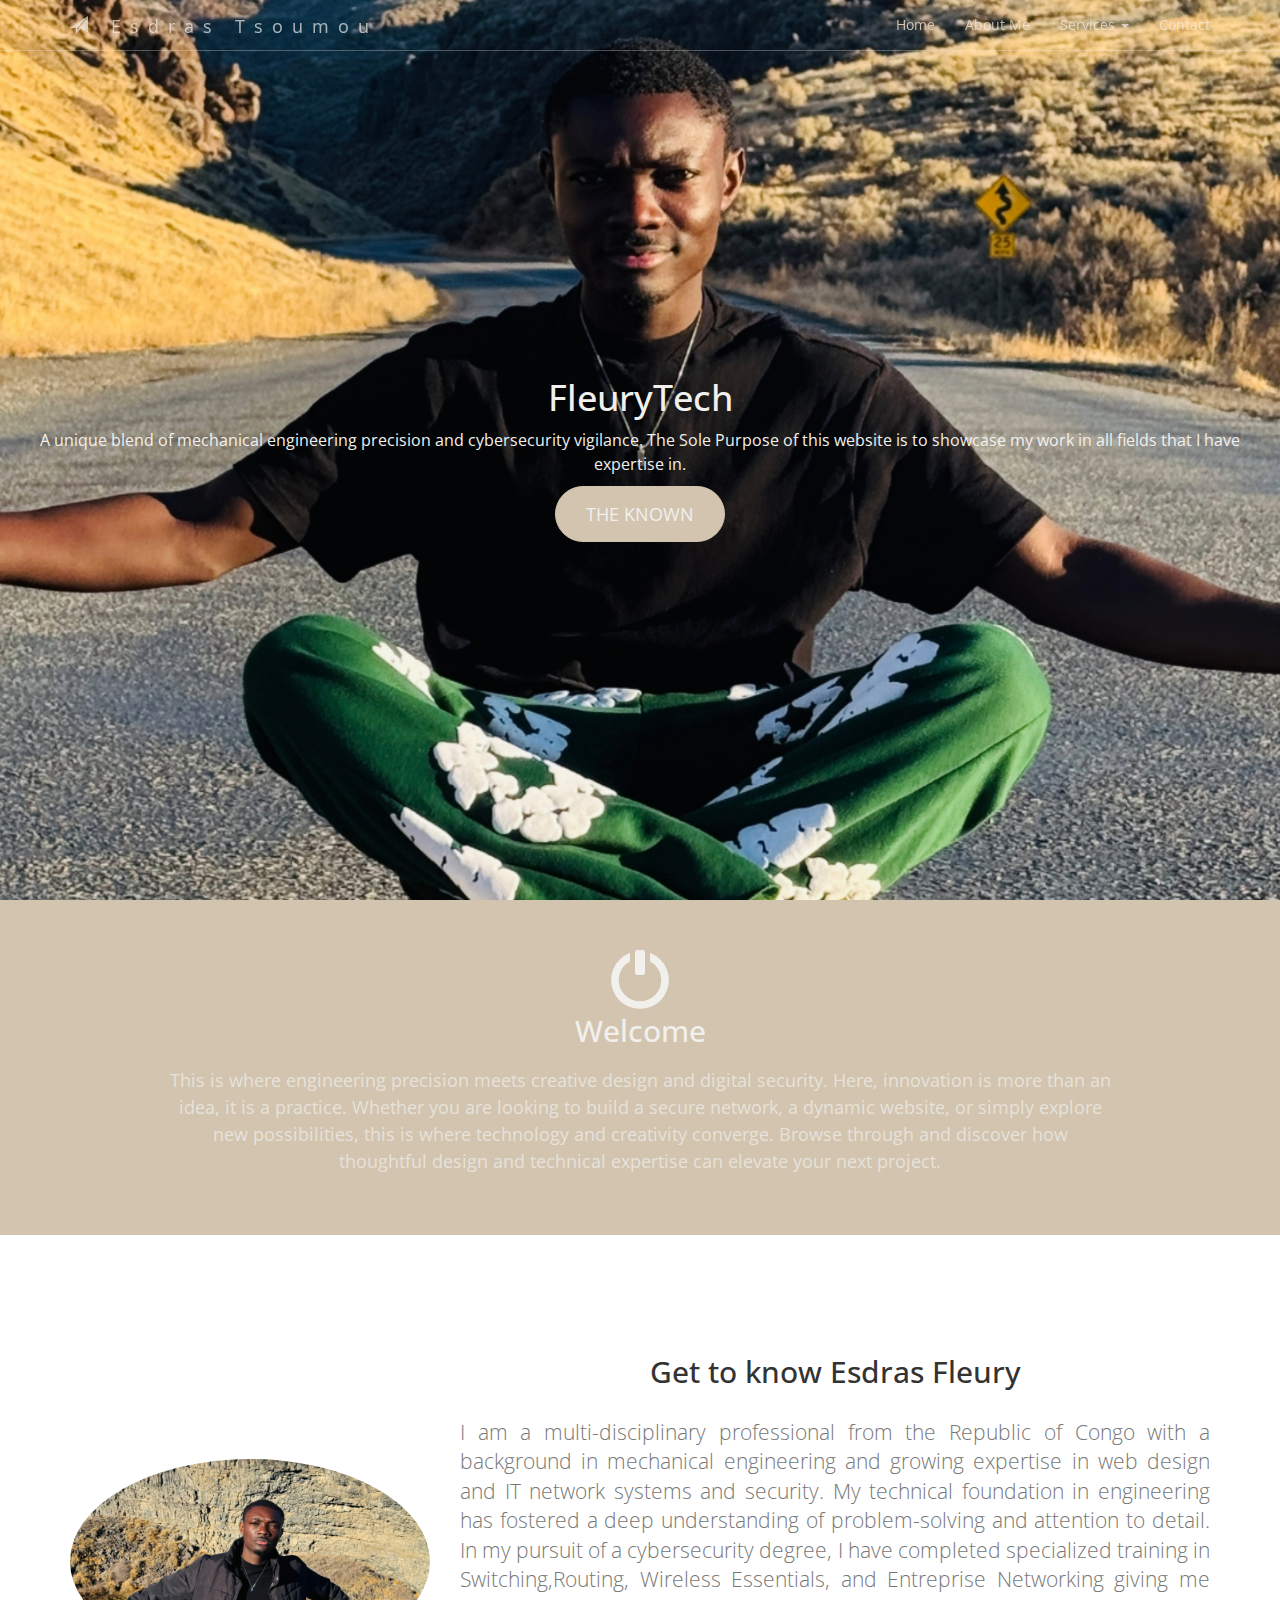
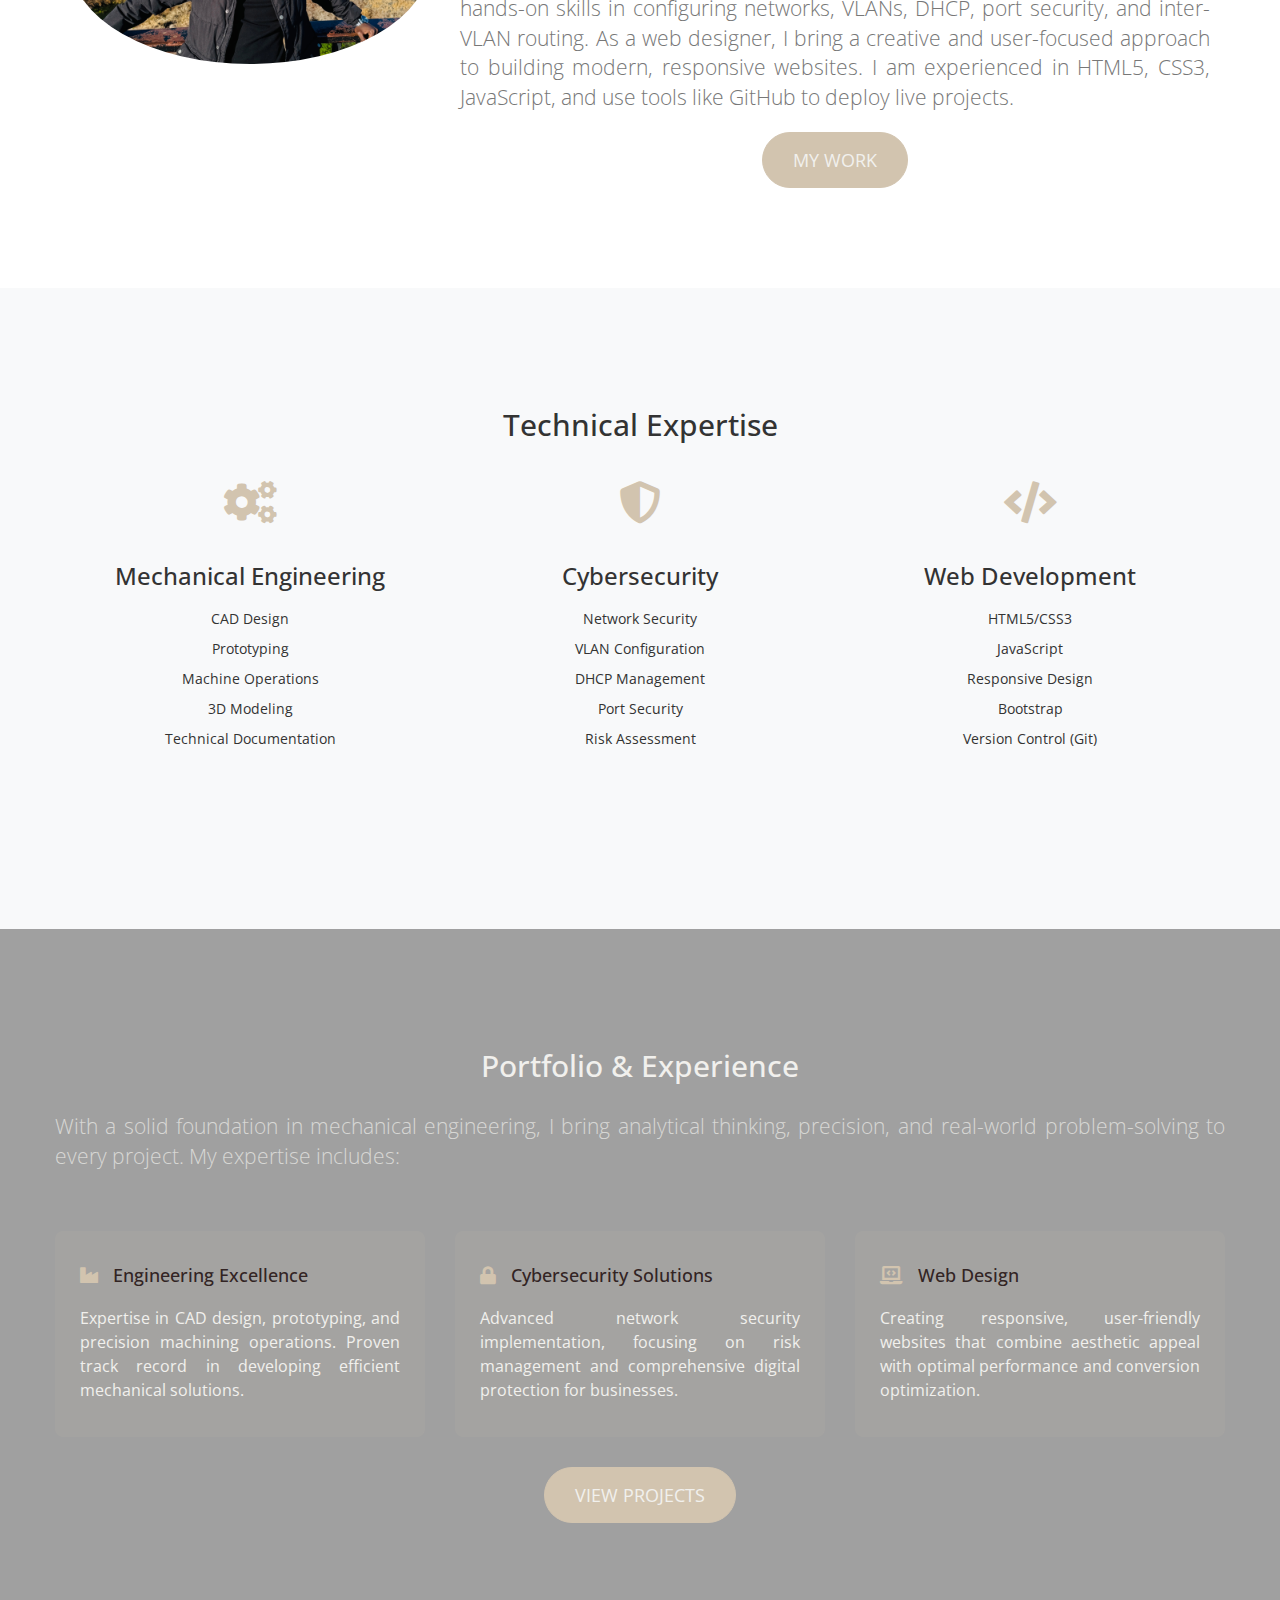
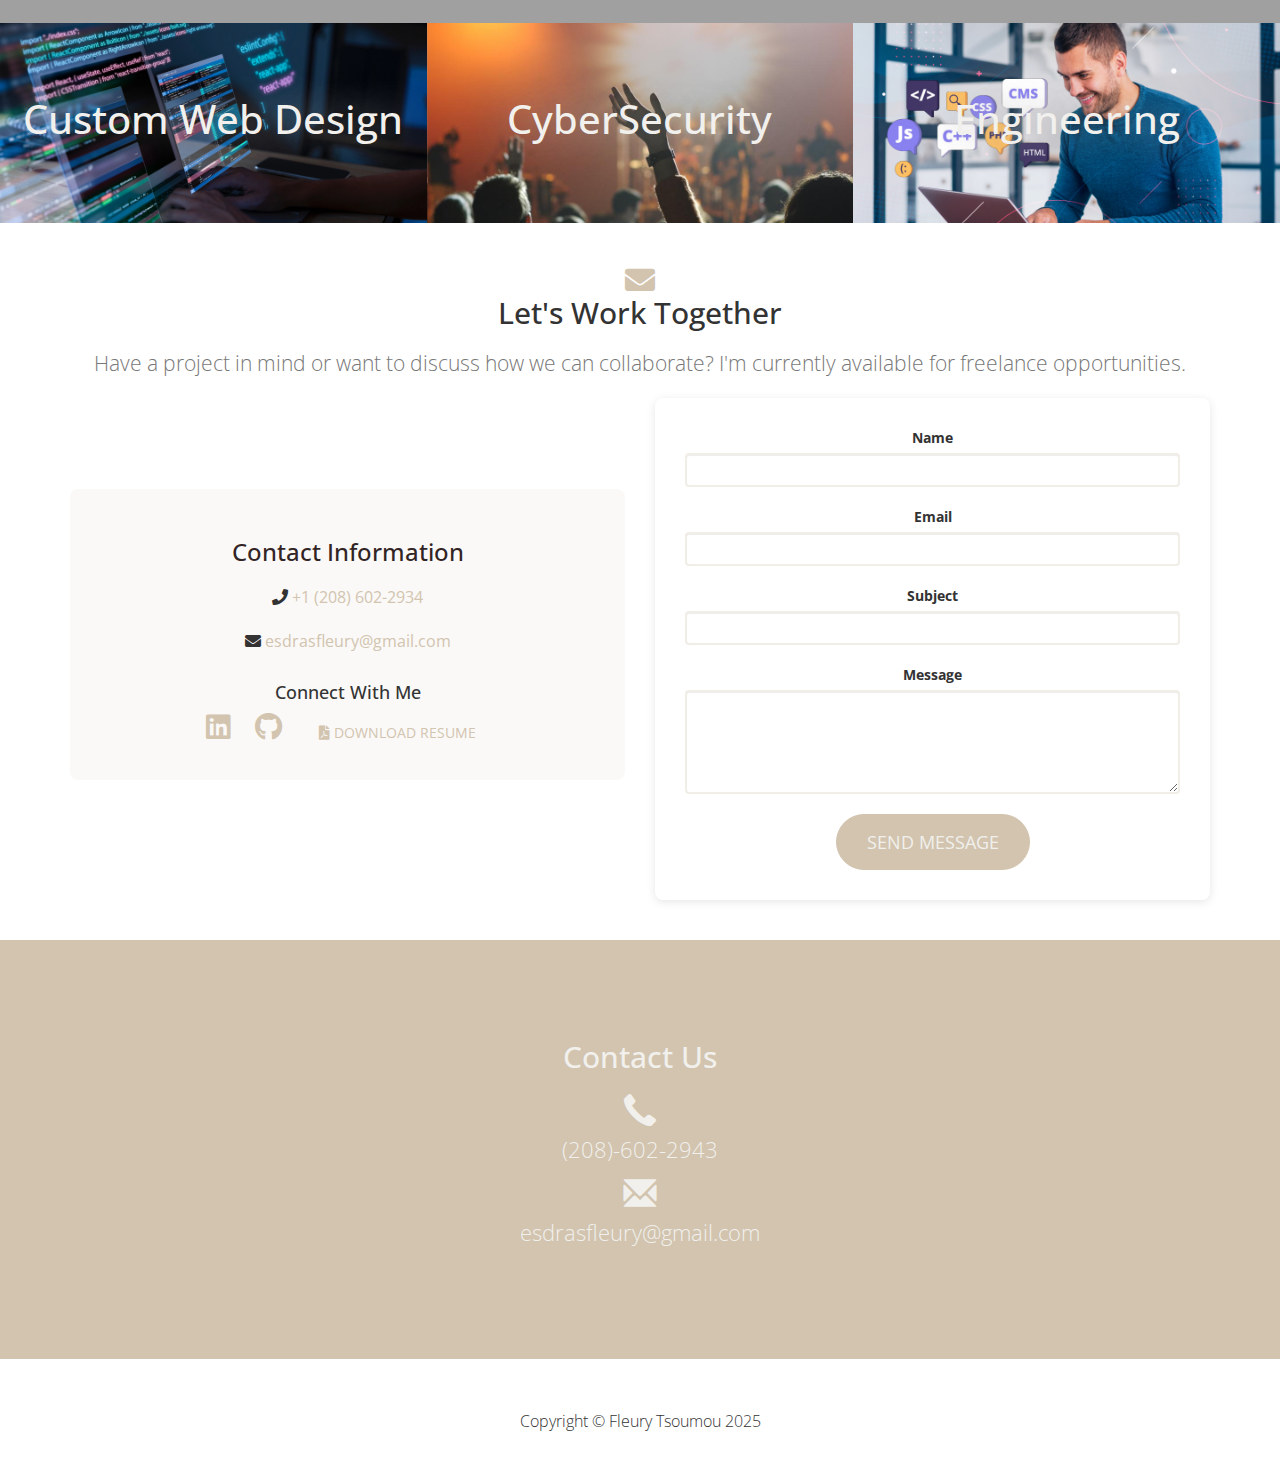
<file: index.html>
<!DOCTYPE html>

<!-- Images by various sources under the Creative Commons CC0 license and/or the Creative Commons Zero license. 
Although you can use them, for a more unique website, replace these images with your own. -->
<html lang="en">
<html class="index">
<head>

    <meta charset="utf-8">
    <meta http-equiv="X-UA-Compatible" content="IE=edge">
    <meta name="viewport" content="width=device-width, initial-scale=1">
    <meta name="description" content="Esdras Fleury - Professional portfolio showcasing mechanical engineering, cybersecurity, and web design expertise">
    <meta name="keywords" content="mechanical engineering, cybersecurity, web design, CAD design, network security, responsive websites">
    <meta name="author" content="Esdras Tsoumou">
    
    <!-- Open Graph Meta Tags -->
    <meta property="og:title" content="Esdras Fleury - Engineering & Cybersecurity Professional">
    <meta property="og:description" content="Portfolio showcasing mechanical engineering, cybersecurity, and web design expertise">
    <meta property="og:image" content="images/myself.jpg">
    <meta property="og:type" content="website">
    
    <title>Esdras Fleury - Engineering & Cybersecurity Professional</title>

    <!-- Favicon -->
    <link rel="icon" type="image/svg+xml" href="images/favicon.svg">

    <!-- Bootstrap Core CSS -->
    <link href="css/bootstrap.min.css" rel="stylesheet">

    <!-- Custom CSS: You can use this stylesheet to override any Bootstrap styles and/or apply your own styles -->
    <link href="css/custom.css" rel="stylesheet">

    <!-- HTML5 Shim and Respond.js IE8 support of HTML5 elements and media queries -->
    <!-- WARNING: Respond.js doesn't work if you view the page via file:// -->
    <!--[if lt IE 9]>
        <script src="https://oss.maxcdn.com/libs/html5shiv/3.7.0/html5shiv.js"></script>
        <script src="https://oss.maxcdn.com/libs/respond.js/1.4.2/respond.min.js"></script>
    <![endif]-->

    <!-- Custom Fonts from Google (using secure HTTPS) -->
    <link href="https://fonts.googleapis.com/css?family=Open+Sans:300italic,400italic,600italic,700italic,800italic,400,300,600,700,800" rel="stylesheet" type="text/css">
    
    <!-- Font Awesome for social icons -->
    <link rel="stylesheet" href="https://cdnjs.cloudflare.com/ajax/libs/font-awesome/5.15.4/css/all.min.css">
    
</head>

<body>

    <!-- Navigation -->
    <nav id="siteNav" class="navbar navbar-default navbar-fixed-top" role="navigation">
        <div class="container">
            <!-- Logo and responsive toggle -->
            <div class="navbar-header">
                <button type="button" class="navbar-toggle" data-toggle="collapse" data-target="#navbar">
                    <span class="sr-only">Toggle navigation</span>
                    <span class="icon-bar"></span>
                    <span class="icon-bar"></span>
                    <span class="icon-bar"></span>
                </button>
                <a class="navbar-brand" href="#">
                	<span class="glyphicon glyphicon-send"></span> 
                	Esdras Tsoumou
                </a>
            </div>
            <!-- Navbar links -->
            <div class="collapse navbar-collapse" id="navbar">
                <ul class="nav navbar-nav navbar-right">
                    <li class="active">
                        <a href="#">Home</a>
                    </li>
                    <li>
                        <a href="#products">About Me</a>
                    </li>
					<li class="dropdown">
						<a href="#" class="dropdown-toggle" data-toggle="dropdown" role="button" aria-haspopup="true" aria-expanded="false">Services <span class="caret"></span></a>
						<ul class="dropdown-menu" aria-labelledby="about-us">
							<li><a href="Web_Design.html">Web Design</a></li>
							<li><a href="#services">Engineering</a></li>
							<li><a href="#services">cybersecurity</a></li>
						</ul>
					</li>
                    <li>
                        <a href="#contact">Contact</a>
                    </li>
                </ul>
                
            </div><!-- /.navbar-collapse -->
        </div><!-- /.container -->
    </nav>

	<!-- Header -->
    <header class="index-header">
        <div class="index-header-content">
            <div class="index-header-content-inner">
                <h1>FleuryTech</h1>
                <p> A unique blend of mechanical engineering precision and cybersecurity vigilance.
                    The Sole Purpose of this website is to showcase my work in all fields that I have expertise in.</p>
                </p>
                <a href="#intro" class="btn btn-primary btn-lg">The KNOWN</a>
            </div>
        </div>
    </header>

	<!-- Intro Section -->
<section id="intro">
    <section class="intro">
        <div id="products" class="container">
            <div class="row">
                <div class="col-lg-10 col-lg-offset-1">
                	<span class="glyphicon glyphicon-off" style="font-size: 60px"></span>
                    <h2 class="section-heading">Welcome</h2>
                    <p class="text-light">This is where engineering precision meets creative design and digital security.
                         Here, innovation is more than an idea, it is a practice. Whether you are looking to build a secure network,
                          a dynamic website, or simply explore new possibilities, this is where technology and creativity converge.
                         Browse through and discover how thoughtful design and technical expertise can elevate your next project.</p>
                </div>
            </div>
        </div>
    </section>
</section>

	<!-- Content 1 -->
    <section class="content">
        <div class="container">
            <div class="row">
                <div class="col-sm-4">
                    <img class="img-responsive img-circle center-block" src="images/myself.jpg" alt="">
                </div>
                <div class="col-sm-8">
                	<h2 class="section-header">Get to know Esdras Fleury</h2>
                	<p class="lead text-muted">I am a multi-disciplinary professional from the Republic of Congo with a background in mechanical engineering
                         and growing expertise in web design and IT network systems and security.
                         My technical foundation in engineering has fostered a deep understanding of problem-solving and attention to detail.
                          In my pursuit of a cybersecurity degree, I have completed specialized training in Switching,Routing, Wireless Essentials, and Entreprise Networking giving me hands-on skills in configuring networks, VLANs, DHCP, port security,
                           and inter-VLAN routing. As a web designer, I bring a creative and user-focused approach to building modern, responsive websites.
                         I am experienced in HTML5, CSS3, JavaScript, and use tools like GitHub to deploy live projects.</p>
                	<a href="#services" class="btn btn-primary btn-lg">My Work</a>
                </div>                
                
            </div>
        </div>
    </section>

	<!-- Skills Section -->
    <section id="skills" class="content content-skills">
        <div class="container">
            <h2 class="section-header">Technical Expertise</h2>
            <div class="row">
                <div class="col-md-4">
                    <div class="skill-category">
                        <i class="fas fa-cogs fa-3x"></i>
                        <h3>Mechanical Engineering</h3>
                        <ul class="skill-list">
                            <li>CAD Design</li>
                            <li>Prototyping</li>
                            <li>Machine Operations</li>
                            <li>3D Modeling</li>
                            <li>Technical Documentation</li>
                        </ul>
                    </div>
                </div>
                <div class="col-md-4">
                    <div class="skill-category">
                        <i class="fas fa-shield-alt fa-3x"></i>
                        <h3>Cybersecurity</h3>
                        <ul class="skill-list">
                            <li>Network Security</li>
                            <li>VLAN Configuration</li>
                            <li>DHCP Management</li>
                            <li>Port Security</li>
                            <li>Risk Assessment</li>
                        </ul>
                    </div>
                </div>
                <div class="col-md-4">
                    <div class="skill-category">
                        <i class="fas fa-code fa-3x"></i>
                        <h3>Web Development</h3>
                        <ul class="skill-list">
                            <li>HTML5/CSS3</li>
                            <li>JavaScript</li>
                            <li>Responsive Design</li>
                            <li>Bootstrap</li>
                            <li>Version Control (Git)</li>
                        </ul>
                    </div>
                </div>
            </div>
        </div>
    </section>

    <!-- Portfolio Section -->
    <section id="services">
        <section class="content content-2">
            <div class="container">
                <div class="row">
                    <div class="col-sm-24">
                        <h2 class="section-header">Portfolio & Experience</h2>
                        <p class="lead text-light">With a solid foundation in mechanical engineering, I bring analytical thinking, precision, and real-world problem-solving to every project. My expertise includes:</p>
                        
                        <div class="row portfolio-items">
                            <div class="col-md-6">
                                <div class="portfolio-item">
                                    <h4><i class="fas fa-industry"></i> Engineering Excellence</h4>
                                    <p>Expertise in CAD design, prototyping, and precision machining operations. Proven track record in developing efficient mechanical solutions.</p>
                                </div>
                            </div>
                            <div class="col-md-6">
                                <div class="portfolio-item">
                                    <h4><i class="fas fa-lock"></i> Cybersecurity Solutions</h4>
                                    <p>Advanced network security implementation, focusing on risk management and comprehensive digital protection for businesses.</p>
                                </div>
                            </div>
                            <div class="col-md-6">
                                <div class="portfolio-item">
                                    <h4><i class="fas fa-laptop-code"></i> Web Design</h4>
                                    <p>Creating responsive, user-friendly websites that combine aesthetic appeal with optimal performance and conversion optimization.</p>
                                </div>
                            </div>
                        </div>
                        
                        <a href="#promo" class="btn btn-primary btn-lg mt-4">View Projects</a>
                    </div>
                </div>
            </div>
        </section>
    </section>    <!-- Promos -->
 <section id="promo">
	<div class="container-fluid">
        <div class="row promo">
        	<a href="Web_Design.html">
				<div class="col-md-4 promo-item item-1">
					<h3>
						Custom Web Design
					</h3>
				</div>
            </a>
            <a href="#">
				<div class="col-md-4 promo-item item-2">
					<h3>
						CyberSecurity			</h3>
				</div>
            </a>
			
			<a href="#">
				<div class="col-md-4 promo-item item-3">
					<h3>
						Engineering
					</h3>
				</div>
            </a>
        </div>
    </div><!-- /.container-fluid -->
</section>

	<!-- Contact Section -->
    <section id="contact" class="content content-3">
        <div class="container">
            <h2 class="section-header"><i class="fas fa-envelope text-primary"></i><br>Let's Work Together</h2>
            <p class="lead text-muted">Have a project in mind or want to discuss how we can collaborate? I'm currently available for freelance opportunities.</p>
            
            <div class="row">
                <div class="col-md-6">
                    <div class="contact-info">
                        <h3>Contact Information</h3>
                        <p><i class="fas fa-phone"></i> <a href="tel:+12086022934">+1 (208) 602-2934</a></p>
                        <p><i class="fas fa-envelope"></i> <a href="mailto:esdrasfleury@gmail.com">esdrasfleury@gmail.com</a></p>
                        
                        <div class="social-links">
                            <h4>Connect With Me</h4>
                            <a href="https://linkedin.com/in/your-profile" target="_blank" class="social-icon">
                                <i class="fab fa-linkedin fa-2x"></i>
                            </a>
                            <a href="https://github.com/your-username" target="_blank" class="social-icon">
                                <i class="fab fa-github fa-2x"></i>
                            </a>
                            <a href="Tsoumou%20Resume.pdf" target="_blank" class="btn btn-outline-primary mt-3">
                                <i class="fas fa-file-pdf"></i> Download Resume
                            </a>
                        </div>
                    </div>
                </div>
                
                <div class="col-md-6">
                    <form id="contact-form" class="contact-form">
                        <div class="form-group">
                            <label for="name">Name</label>
                            <input type="text" class="form-control" id="name" required>
                        </div>
                        <div class="form-group">
                            <label for="email">Email</label>
                            <input type="email" class="form-control" id="email" required>
                        </div>
                        <div class="form-group">
                            <label for="subject">Subject</label>
                            <input type="text" class="form-control" id="subject">
                        </div>
                        <div class="form-group">
                            <label for="message">Message</label>
                            <textarea class="form-control" id="message" rows="4" required></textarea>
                        </div>
                        <button type="submit" class="btn btn-primary btn-lg">Send Message</button>
                    </form>
                </div>
            </div>
        </div>
    </section>
    
    <!-- Footer -->
    <footer class="page-footer">
        <script src="js/main.js"></script>    	<!-- Contact Us -->
        <div id="contact" class="contact">
        	<div class="container">
            <h2 class="section-heading">Contact Us</h2>
            <p><span class="glyphicon glyphicon-earphone"></span><br> (208)-602-2943</p>
            <p><span class="glyphicon glyphicon-envelope"></span><br> esdrasfleury@gmail.com</p>
        	</div>
        </div>
        	
        <!-- Copyright etc -->
        <div class="small-print">
        	<div class="container">
        		<p>Copyright &copy; Fleury Tsoumou 2025</p>
        	</div>
        </div>
        
    </footer>

    <!-- jQuery -->
    <script src="js/jquery-1.11.3.min.js"></script>

    <!-- Bootstrap Core JavaScript -->
    <script src="js/bootstrap.min.js"></script>

    <!-- Plugin JavaScript -->
    <script src="js/jquery.easing.min.js"></script>
    
    <!-- Custom Javascript -->
    <script src="js/custom.js"></script>

</body>

</html>
</file>
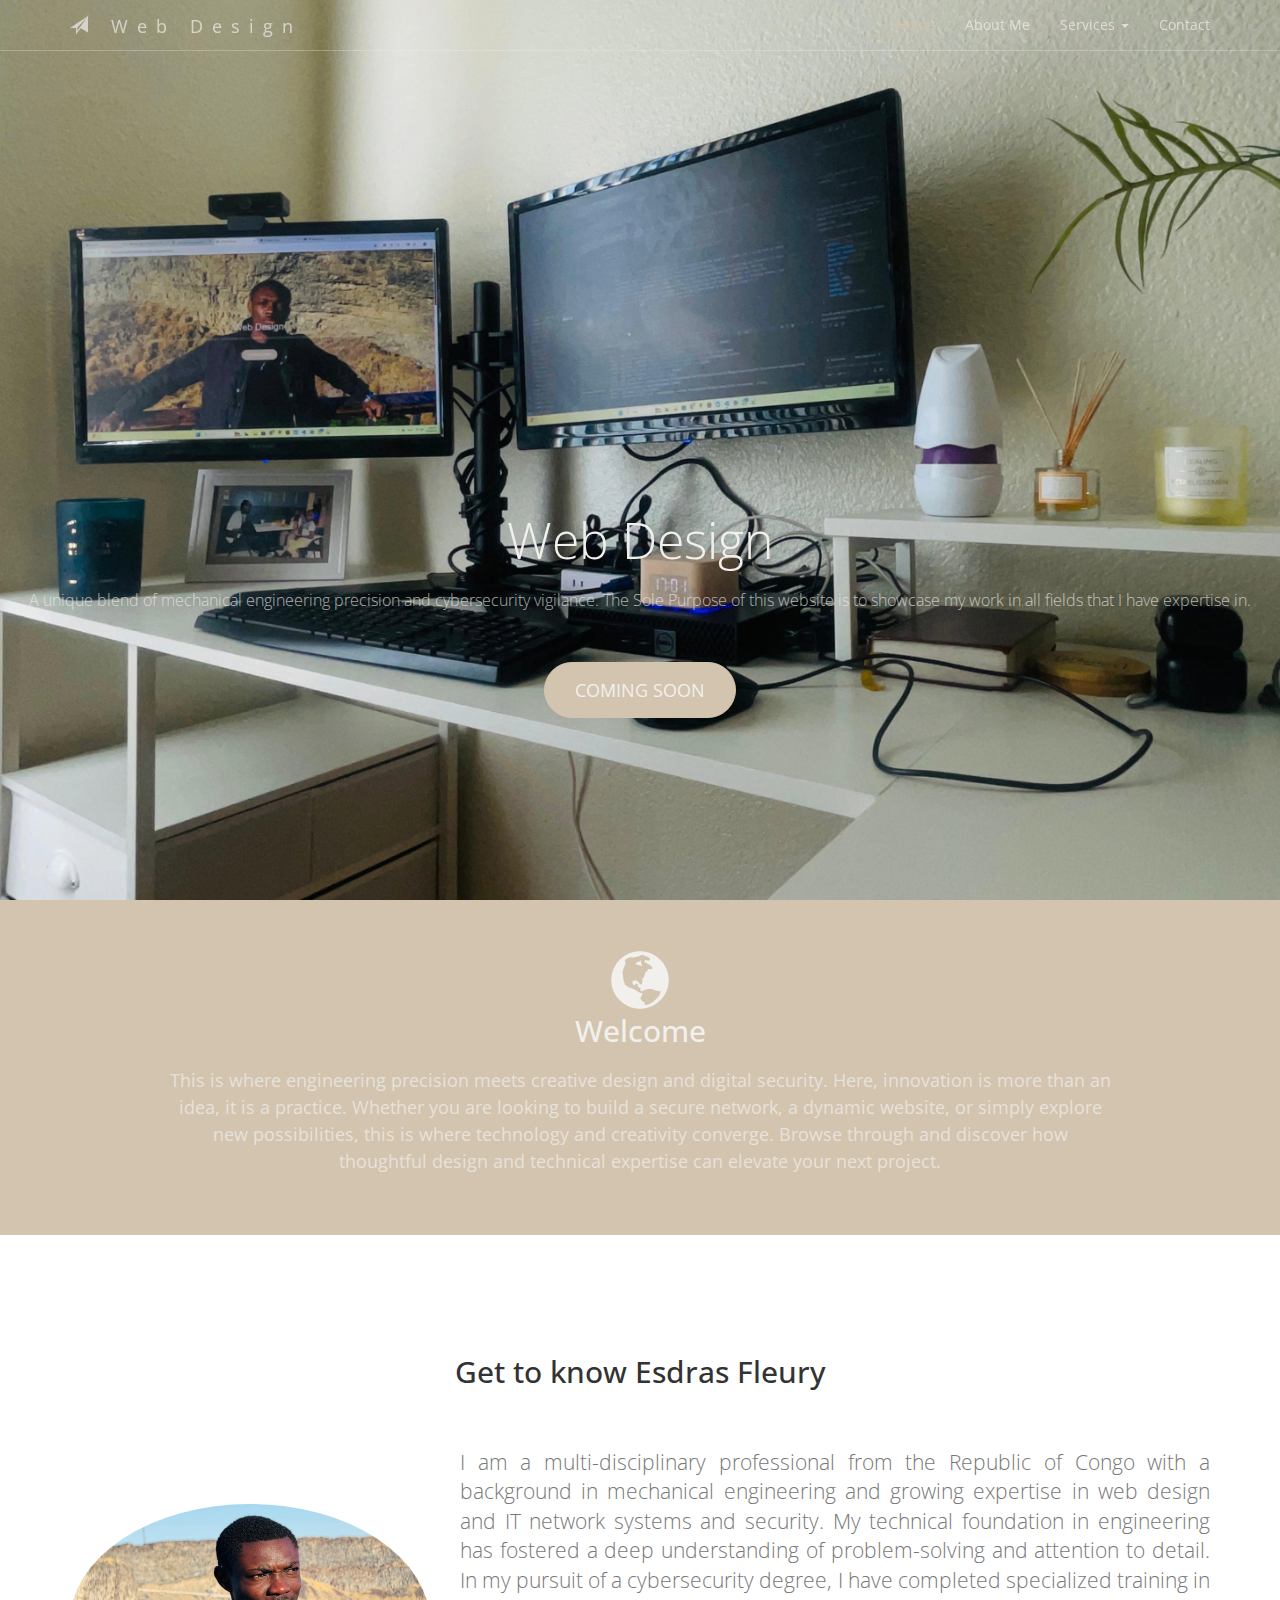
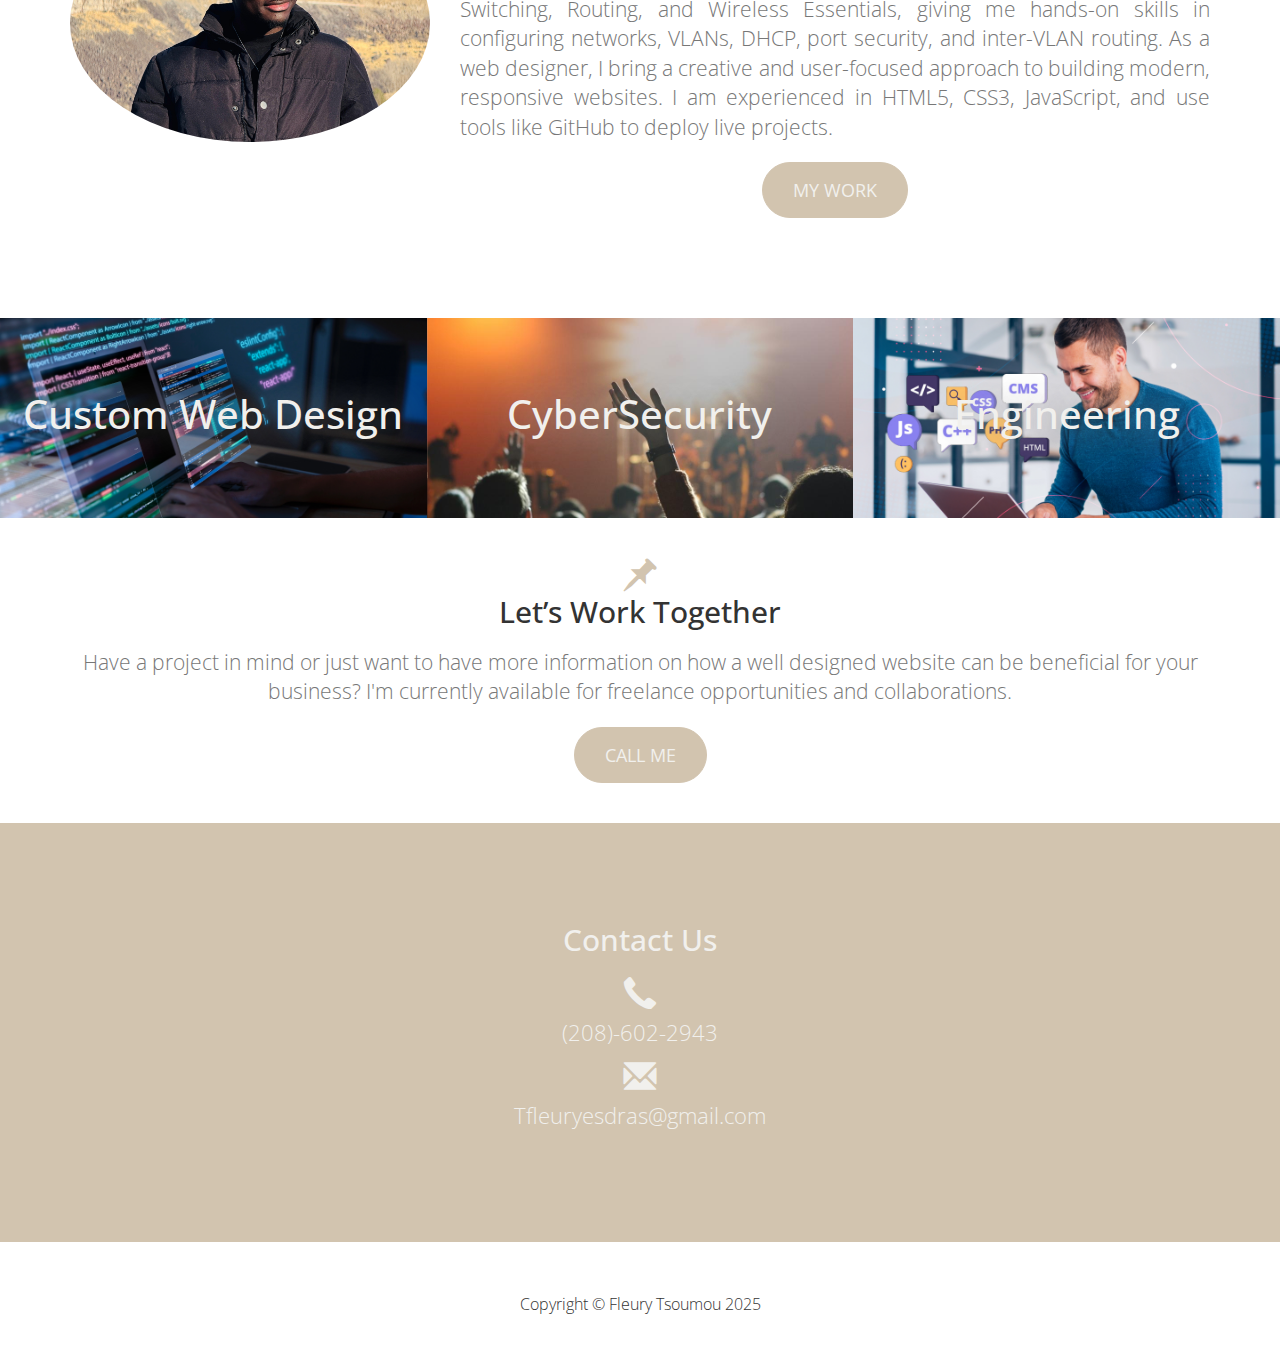
<file: Web_Design.html>
<!DOCTYPE html>

<!-- Images by various sources under the Creative Commons CC0 license and/or the Creative Commons Zero license. 
Although you can use them, for a more unique website, replace these images with your own. -->
<html lang="en">
<html class="web-design">
<head>

    <meta charset="utf-8">
    <meta http-equiv="X-UA-Compatible" content="IE=edge">
    <meta name="viewport" content="width=device-width, initial-scale=1">
    <!-- The above 3 meta tags *must* come first in the head; any other head content must come *after* these tags -->

    <title>TFE Web Design</title>

    <!-- Bootstrap Core CSS -->
    <link href="css/bootstrap.min.css" rel="stylesheet">

    <!-- Custom CSS: You can use this stylesheet to override any Bootstrap styles and/or apply your own styles -->
    <link href="css/custom.css" rel="stylesheet">



    <!-- HTML5 Shim and Respond.js IE8 support of HTML5 elements and media queries -->
    <!-- WARNING: Respond.js doesn't work if you view the page via file:// -->
    <!--[if lt IE 9]>
        <script src="https://oss.maxcdn.com/libs/html5shiv/3.7.0/html5shiv.js"></script>
        <script src="https://oss.maxcdn.com/libs/respond.js/1.4.2/respond.min.js"></script>
    <![endif]-->

    <!-- Custom Fonts from Google -->
    <link href="http://fonts.googleapis.com/css?family=Open+Sans:300italic,400italic,600italic,700italic,800italic,400,300,600,700,800" rel="stylesheet" type="text/css">
    
</head>

<body>

    <!-- Navigation -->
    <nav id="siteNav" class="navbar navbar-default navbar-fixed-top" role="navigation">
        <div class="container">
            <!-- Logo and responsive toggle -->
            <div class="navbar-header">
                <button type="button" class="navbar-toggle" data-toggle="collapse" data-target="#navbar">
                    <span class="sr-only">Toggle navigation</span>
                    <span class="icon-bar"></span>
                    <span class="icon-bar"></span>
                    <span class="icon-bar"></span>
                </button>
                <a class="navbar-brand" href="#">
                	<span class="glyphicon glyphicon-send"></span> 
                	Web Design
                </a>
            </div>
            <!-- Navbar links -->
            <div class="collapse navbar-collapse" id="navbar">
                <ul class="nav navbar-nav navbar-right">
                    <li class="active">
                        <a href="index.html">Home</a>
                    </li>
                    <li>
                        <a href="index.html">About Me</a>
                    </li>
					<li class="dropdown">
						<a href="#" class="dropdown-toggle" data-toggle="dropdown" role="button" aria-haspopup="true" aria-expanded="false">Services <span class="caret"></span></a>
						<ul class="dropdown-menu" aria-labelledby="about-us">
							<li><a href="Web_Design.html">Web Design</a></li>
							<li><a href="#services">Engineering</a></li>
							<li><a href="#services">cybersecurity</a></li>
						</ul>
					</li>
                    <li>
                        <a href="#contact">Contact</a>
                    </li>
                </ul>
                
            </div><!-- /.navbar-collapse -->
        </div><!-- /.container -->
    </nav>

	<!-- Header -->
    <header class="web-design-header">
        <div class="web-design-header-content">
            <div class="web-design-header-content-inner">
                <h1>Web Design</h1>
                <p> A unique blend of mechanical engineering precision and cybersecurity vigilance.
                    The Sole Purpose of this website is to showcase my work in all fields that I have expertise in.</p>
                </p>
                <a href="#intro" class="btn btn-primary btn-lg">COMING SOON</a>
            </div>
     </header>
	<!-- Intro Section -->

  
<section id="intro">
    <section class="intro">
        <div id="products" class="container">
            <div class="row">
                <div class="col-lg-10 col-lg-offset-1">
                	<span class="glyphicon glyphicon-globe" style="font-size: 60px"></span>
                    <h2 class="section-heading">Welcome</h2>
                    <p class="text-light">This is where engineering precision meets creative design and digital security.
                         Here, innovation is more than an idea, it is a practice. Whether you are looking to build a secure network,
                          a dynamic website, or simply explore new possibilities, this is where technology and creativity converge.
                         Browse through and discover how thoughtful design and technical expertise can elevate your next project.</p>
                </div>
            </div>
        </div>
    </section>
</section>
 <!-- Content 1 -->
    <section class="content">
        <div class="container">
            <h2 class="section-header text-center">Get to know Esdras Fleury</h2>
            <div class="row align-items-center">
                <div class="col-sm-4 text-left">
                    <img class="img-responsive img-circle center-block" src="images/profile.jpg" alt="">
                </div>
                <div class="col-sm-8 text-right">
                    <p class="lead text-muted">
                        I am a multi-disciplinary professional from the Republic of Congo with a background in mechanical engineering
                         and growing expertise in web design and IT network systems and security.
                         My technical foundation in engineering has fostered a deep understanding of problem-solving and attention to detail.
                          In my pursuit of a cybersecurity degree, I have completed specialized training in Switching, Routing, 
                          and Wireless Essentials, giving me hands-on skills in configuring networks, VLANs, DHCP, port security,
                           and inter-VLAN routing. As a web designer, I bring a creative and user-focused approach to building modern, responsive websites.
                         I am experienced in HTML5, CSS3, JavaScript, and use tools like GitHub to deploy live projects.
                    </p>
                    <a href="#services" class="btn btn-primary btn-lg">My Work</a>
                </div>
            </div>
        </div>
    </section>
    
    <!-- Promos -->
 <section id="promo">
	<div class="container-fluid">
        <div class="row promo">
        	<a href="Web_Design.html">
				<div class="col-md-4 promo-item item-1">
					<h3>
						Custom Web Design
					</h3>
				</div>
            </a>
            <a href="#">
				<div class="col-md-4 promo-item item-2">
					<h3>
						CyberSecurity			</h3>
				</div>
            </a>
			
			<a href="#">
				<div class="col-md-4 promo-item item-3">
					<h3>
						Engineering
					</h3>
				</div>
            </a>
        </div>
    </div>
    
</section>

	<!-- Content 3 -->
     <section class="content content-3">
        <div class="container">
			<h2 class="section-header"><span class="glyphicon glyphicon-pushpin text-primary"></span><br>
                Let’s Work Together</h2>
			<p class="lead text-muted">Have a project in mind or just want to have more information on how a well designed website can be beneficial for your business?
                 I'm currently available for freelance opportunities and collaborations.</p> 
                    <a href="tel:+12086022934" class="btn btn-primary btn-lg">Call Me</a>               
            </div>
        <div></div>
    </section>

	<!-- Footer -->
    <footer class="page-footer">
    
    	<!-- Contact Us -->
        <div id="contact" class="contact">
        	<div class="container">
				<h2 class="section-heading">Contact Us</h2>
				<p><span class="glyphicon glyphicon-earphone"></span><br> (208)-602-2943</p>
				<p><span class="glyphicon glyphicon-envelope"></span><br> Tfleuryesdras@gmail.com</p>
        	</div>
        </div>
        	
        <!-- Copyright etc -->
        <div class="small-print">
        	<div class="container">
        		<p>Copyright &copy; Fleury Tsoumou 2025</p>
        	</div>
        </div>
        
    </footer>

    <!-- jQuery -->
    <script src="js/jquery-1.11.3.min.js"></script>

    <!-- Bootstrap Core JavaScript -->
    <script src="js/bootstrap.min.js"></script>

    <!-- Plugin JavaScript -->
    <script src="js/jquery.easing.min.js"></script>
    
    <!-- Custom Javascript -->
    <script src="js/custom.js"></script>

</body>

</html>
</html>
</file>
<file: css/custom.css>
html,
body {
    width: 100%;
    height: 100%;
    font-family: 'Open Sans','Helvetica Neue',Arial,sans-serif;
}

a {
    color: #D2C4AF;
    transition: all .35s;
}

a:hover,
a:focus {
    color: #322424;
}

p {
    font-size: 16px;
    line-height: 1.5;
}


.index-header {
    position: relative;
    min-height: 100%;
    text-align: justify;
    color: #F1F0ED;
    background-image: url('../images/esdras.jpg');
    background-position: center;
    background-size: cover;
    height: 100vh;
    margin: 0;
    padding: 0;
}   

/* filepath: c:\Users\tfleu\Portfolio\css\custom.css */
.web-design-header {
    position: relative;
    min-height: 100%;
    text-align: justify;
    color: #F1F0ED;
    background-image: url('../images/web.jpg');
    background-position: center;
    background-size: cover;
    margin: 0;
    padding: 0;
    height: 100vh;
}
.web-design-header-content {
      display: flex;
    flex-direction: column;
    justify-content: center;
    align-items: center;
    position: absolute;
    top: 165px;
    left: 0;
    width: 100%;
    height: 100%;
    padding: 0;
    text-align: center;
}
.web-design-header-content .web-design-header-content-inner h1 {
    margin-top: 0;
    margin-bottom: 20px;
    font-size: 50px;
    font-weight: 300;
}

.web-design-header-content .web-design-header-content-inner p {
    margin-bottom: 50px;
    font-size: 16px;
    font-weight: 300;
    color: rgba(241,240,237,0.7);
    text-align: center;
}
.index-header-content {
       display: flex;
    flex-direction: column;
    justify-content: center;
    align-items: center;
    position: absolute;
    top: 0;
    left: 0;
    width: 100%;
    height: 100%;
    padding: 20px;
    text-align: center;

}

 .index-header.header-content .header-content-inner h1 {
    margin-top: 0;
    margin-bottom: 20px;
    font-size: 50px;
    font-weight: 300;

}

.index-header.header-content .header-content-inner p {
    margin-bottom: 50px;
    font-size: 16px;
    font-weight: 300;
    color: rgba(241,240,237,0.7);
}

/* Skills Section Styles */
.content-skills {
    padding: 80px 0;
    background-color: #f8f9fa;
}

.skill-category {
    text-align: center;
    padding: 30px;
    margin-bottom: 30px;
    border-radius: 8px;
    transition: transform 0.3s ease;
}

.skill-category:hover {
    transform: translateY(-5px);
    box-shadow: 0 5px 15px rgba(0,0,0,0.1);
}

.skill-category i {
    color: #D2C4AF;
    margin-bottom: 20px;
}

.skill-list {
    list-style: none;
    padding: 0;
    margin: 20px 0;
}

.skill-list li {
    margin: 10px 0;
    font-size: 14px;
}

/* Portfolio Items Styles */
.portfolio-items {
    margin-top: 40px;
}

.portfolio-item {
    padding: 25px;
    margin-bottom: 30px;
    border-radius: 8px;
    background-color: rgba(210,196,175,0.1);
    transition: transform 0.3s ease;
}

.portfolio-item:hover {
    transform: translateY(-5px);
    box-shadow: 0 5px 15px rgba(0,0,0,0.1);
}

.portfolio-item h4 {
    color: #322424;
    margin-bottom: 15px;
}

.portfolio-item i {
    margin-right: 10px;
    color: #D2C4AF;
}

/* Contact Form Styles */
.contact-info {
    padding: 30px;
    background-color: rgba(210,196,175,0.1);
    border-radius: 8px;
    margin-bottom: 30px;
}

.contact-info h3 {
    margin-bottom: 20px;
    color: #322424;
}

.social-links {
    margin-top: 30px;
}

.social-icon {
    margin-right: 20px;
    color: #D2C4AF;
    transition: color 0.3s ease;
}

.social-icon:hover {
    color: #322424;
}

.contact-form {
    padding: 30px;
    background-color: #fff;
    border-radius: 8px;
    box-shadow: 0 2px 10px rgba(0,0,0,0.1);
}

.form-group {
    margin-bottom: 20px;
}

.form-control {
    border: 2px solid rgba(210,196,175,0.3);
    border-radius: 4px;
    padding: 10px;
}

.form-control:focus {
    border-color: #D2C4AF;
    box-shadow: none;
}

/* Smooth Scroll Behavior */
html {
    scroll-behavior: smooth;
}
/* cleaned stray properties removed (were producing CSS syntax errors) */

.index-header.index-header-content .index-header-content-inner a {
    color: #F1F0ED;
    margin-top: 30px;
}
@media(min-width:768px) {
    header {
        min-height: 100%;
    }
}

    header .header-content .header-content-inner {
        margin: 0 auto;
        max-width: 1000px;
    }

    header .header-content .header-content-inner h1 {
        font-size: 100px;
    }

    header .header-content .header-content-inner p {
        margin: 0 auto;
        max-width: 80%;
        font-size: 18px;
        padding: 20 auto;
    }


.section-heading {
    margin-top: 0;
    margin-bottom: 20px;
}

.intro {
    color: #F1F0ED;
    background-color: #D2C4AF;
    padding: 50px 0;
    text-align: center;
    margin: 0 auto;
}
.intro p.text-light {
    font-size: 18px;
}

.intro h2 {
    text-align: center; /* optional to reinforce h2 styling */
}


.content {
    padding: 100px 0;
    text-align: justify;
}
.content h2 {
   text-align: center;
}
.content p {
margin-top: 20px;
}
.content .row {
display: flex;
align-items: center;
justify-content: center;
}
.content .col-sm-8 {
    display: flex;
    flex-direction: column;
    align-items: center;
    text-align: justify; /* Keeps text justify, but centers the button */
}
/* web Design row */
.content .row {
display: flex;
align-items: center;
justify-content: center;
}
.web-design .content .col-sm-8 {
    display: flex;
    flex-direction: column;
    align-items: right;
    text-align: justify; /* Keeps text justify, but centers the button */
}
.web-design .content .col-sm-3 col-sm-offset-1 text-center {
    display: flex;
    flex-direction: column;
    align-items: left;
    text-align: justify; /* Keeps text justify, but centers the button */
}


.content .col-sm-8 .btn {
    align-self: center;
}
.content-2 {
    color: #F1F0ED;
    background-color: #A0A0A0;
    text-align: justify;

}
.content-2 .col-sm-24 {
    display: flex;
    flex-direction: column;
    align-items: center;
    text-align: justify;
}

.content-2 .col-sm-24 .btn {
    align-self: center;
}
.content-3 {
    padding: 20px 0 40px;
    text-align: center;
}

.promo,
.promo h3,
.promo a:link,
.promo a:visited,
.promo a:hover,
.promo a:active {
    color: #F1F0ED;
    text-shadow: 0px 0px 40px #A0A0A0;
    text-decoration: none;
}

.promo-item {
    height: 200px;
    line-height: 180px;
    text-align: center;
}

.promo-item:hover {
    background-size: 110%;
    border: 10px solid rgba(241,240,237,0.3);
    line-height: 160px;
}

.promo-item h3 {
    font-size: 40px;
    display: inline-block;
    vertical-align: middle;
}

.item-1 {
    background: url('../images/html.jpg');
}

.item-2 {
    background: url('../images/concert.jpg');
}

.item-3 {
    background: url('../images/frontend.jpg');
}

.item-1,
.item-2,
.item-3 {
    background-size: cover;
    background-position: 50% 50%;
}

.page-footer {
    text-align: center;
}

.page-footer .contact {
    padding: 100px 0;
    background-color: #D2C4AF;
    color: #F1F0ED;
}

.page-footer .contact p {
    font-size: 22px;
    font-weight: 300;
}

.content-3 .glyphicon,
.page-footer .contact .glyphicon {
    font-size: 32px;
    font-weight: 700;
}

.page-footer .small-print {
    padding: 50px 0 40px;
    font-weight: 300;
}

.text-light {
    color: rgba(241,240,237,0.7);
}

.navbar-default {
    border-color: rgba(160,160,160,0.05);
    background-color: #F1F0ED;
    transition: all .35s;
}

.navbar-default .navbar-header .navbar-brand {
    color: #D2C4AF;
}

.navbar-default .navbar-header .navbar-brand:hover,
.navbar-default .navbar-header .navbar-brand:focus {
    color: #322424;
}

.navbar-default .nav > li > a,
.navbar-default .nav > li > a:focus {
    color: #A0A0A0;
}

.navbar-default .nav > li > a:hover,
.navbar-default .nav > li > a:focus:hover {
    color: #D2C4AF;
}

.navbar-default .nav > li.active > a,
.navbar-default .nav > li.active > a:focus {
    color: #D2C4AF !important;
    background-color: transparent;
}

.navbar-default .nav > li.active > a:hover,
.navbar-default .nav > li.active > a:focus:hover {
    background-color: transparent;
}

@media(min-width:768px) {
    .navbar-default {
        border-color: rgba(241,240,237,0.3);
        background-color: transparent;
    }

    .navbar-default .navbar-header .navbar-brand {
        color: rgba(241,240,237,0.7);
        letter-spacing: 0.5em;
    }

    .navbar-default .navbar-header .navbar-brand:hover,
    .navbar-default .navbar-header .navbar-brand:focus {
        color: #F1F0ED;
    }

    .navbar-default .nav > li > a,
    .navbar-default .nav > li > a:focus {
        color: rgba(241,240,237,0.7);
    }

    .navbar-default .nav > li > a:hover,
    .navbar-default .nav > li > a:focus:hover {
        color: #F1F0ED;
    }

    .navbar-default.affix {
        border-color: #F1F0ED;
        background-color: #F1F0ED;
        box-shadow: 0px 7px 20px 0px rgba(0,0,0,0.1);
    }

    .navbar-default.affix .navbar-header .navbar-brand {
        letter-spacing: 0;
        color: #D2C4AF;
    }

    .navbar-default.affix .navbar-header .navbar-brand:hover,
    .navbar-default.affix .navbar-header .navbar-brand:focus {
        color: #322424;
    }

    .navbar-default.affix .nav > li > a,
    .navbar-default.affix .nav > li > a:focus {
        color: #A0A0A0;
    }

    .navbar-default.affix .nav > li > a:hover,
    .navbar-default.affix .nav > li > a:focus:hover {
        color: #D2C4AF;
    }
}

.btn-default {
    border-color: #F1F0ED;
    color: #A0A0A0;
    background-color: #F1F0ED;
    transition: all .35s;
}

.btn-default:hover,
.btn-default:focus,
.btn-default.focus,
.btn-default:active,
.btn-default.active,
.open > .dropdown-toggle.btn-default {
    border-color: #D2C4AF;
    color: #A0A0A0;
    background-color: #D2C4AF;
}

.btn-default:active,
.btn-default.active,
.open > .dropdown-toggle.btn-default {
    background-image: none;
}

.btn-default.disabled,
.btn-default[disabled],
fieldset[disabled] .btn-default,
.btn-default.disabled:hover,
.btn-default[disabled]:hover,
fieldset[disabled] .btn-default:hover,
.btn-default.disabled:focus,
.btn-default[disabled]:focus,
fieldset[disabled] .btn-default:focus,
.btn-default.disabled.focus,
.btn-default[disabled].focus,
fieldset[disabled] .btn-default.focus,
.btn-default.disabled:active,
.btn-default[disabled]:active,
fieldset[disabled] .btn-default:active,
.btn-default.disabled.active,
.btn-default[disabled].active,
fieldset[disabled] .btn-default.active {
    border-color: #F1F0ED;
    background-color: #F1F0ED;
}

.btn-default .badge {
    color: #F1F0ED;
    background-color: #A0A0A0;
}

.btn-primary {
    border-color: #D2C4AF;
    color: #F1F0ED;
    background-color: #D2C4AF;
    transition: all .35s;
}

.btn-primary:hover,
.btn-primary:focus,
.btn-primary.focus,
.btn-primary:active,
.btn-primary.active,
.open > .dropdown-toggle.btn-primary {
    border-color: #322424;
    color: #F1F0ED;
    background-color: #322424;
}

.btn-primary .badge {
    color: #D2C4AF;
    background-color: #F1F0ED;
}

.btn {
    border-radius: 300px;
    text-transform: uppercase;
}

.btn-lg {
    padding: 15px 30px;
}

::selection {
    text-shadow: none;
    color: #F1F0ED;
    background: #A0A0A0;
}

img::selection {
    color: #F1F0ED;
    background: transparent;
}

.text-primary {
    color: #D2C4AF;
}

.bg-primary {
    background-color: #D2C4AF;
}
/* Responsive adjustments for content sections */
@media (max-width: 991px) {
    .content .row,
    .content-2 .row {
        flex-direction: column;
        align-items: center;
    }
    .content .col-sm-4,
    .content .col-sm-8,
    .content-2 .col-sm-24,
    .content-2 .col-sm-6 {
        max-width: 100%;
        flex: 0 0 100%;
        width: 100%;
    }
    .content .col-sm-8,
    .content-2 .col-sm-24 {
        align-items: center;
        text-align: center;
    }
    .content .col-sm-8 p,
    .content-2 .col-sm-24 p {
        text-align: center;
    }
}

@media (max-width: 600px) {
    .content {
        padding: 40px 0;
    }
    .content-2 {
        padding: 40px 0;
    }
    .btn-lg {
        padding: 10px 18px;
        font-size: 16px;
    }
    .img-responsive {
        max-width: 80vw;
        height: auto;
    }
}

.section-header.text-center {
    text-align: center;
    margin-bottom: 40px;
}

.row.align-items-center {
    display: flex;
}

.col-sm-4.text-left {
    display: flex;
    justify-content: flex-start;
    align-items: left;
}

.col-sm-8.text-right {
    display: flex;
    flex-direction: column;
    justify-content: right;
    align-items: flex-end;
    text-align: right;
}
</file>
